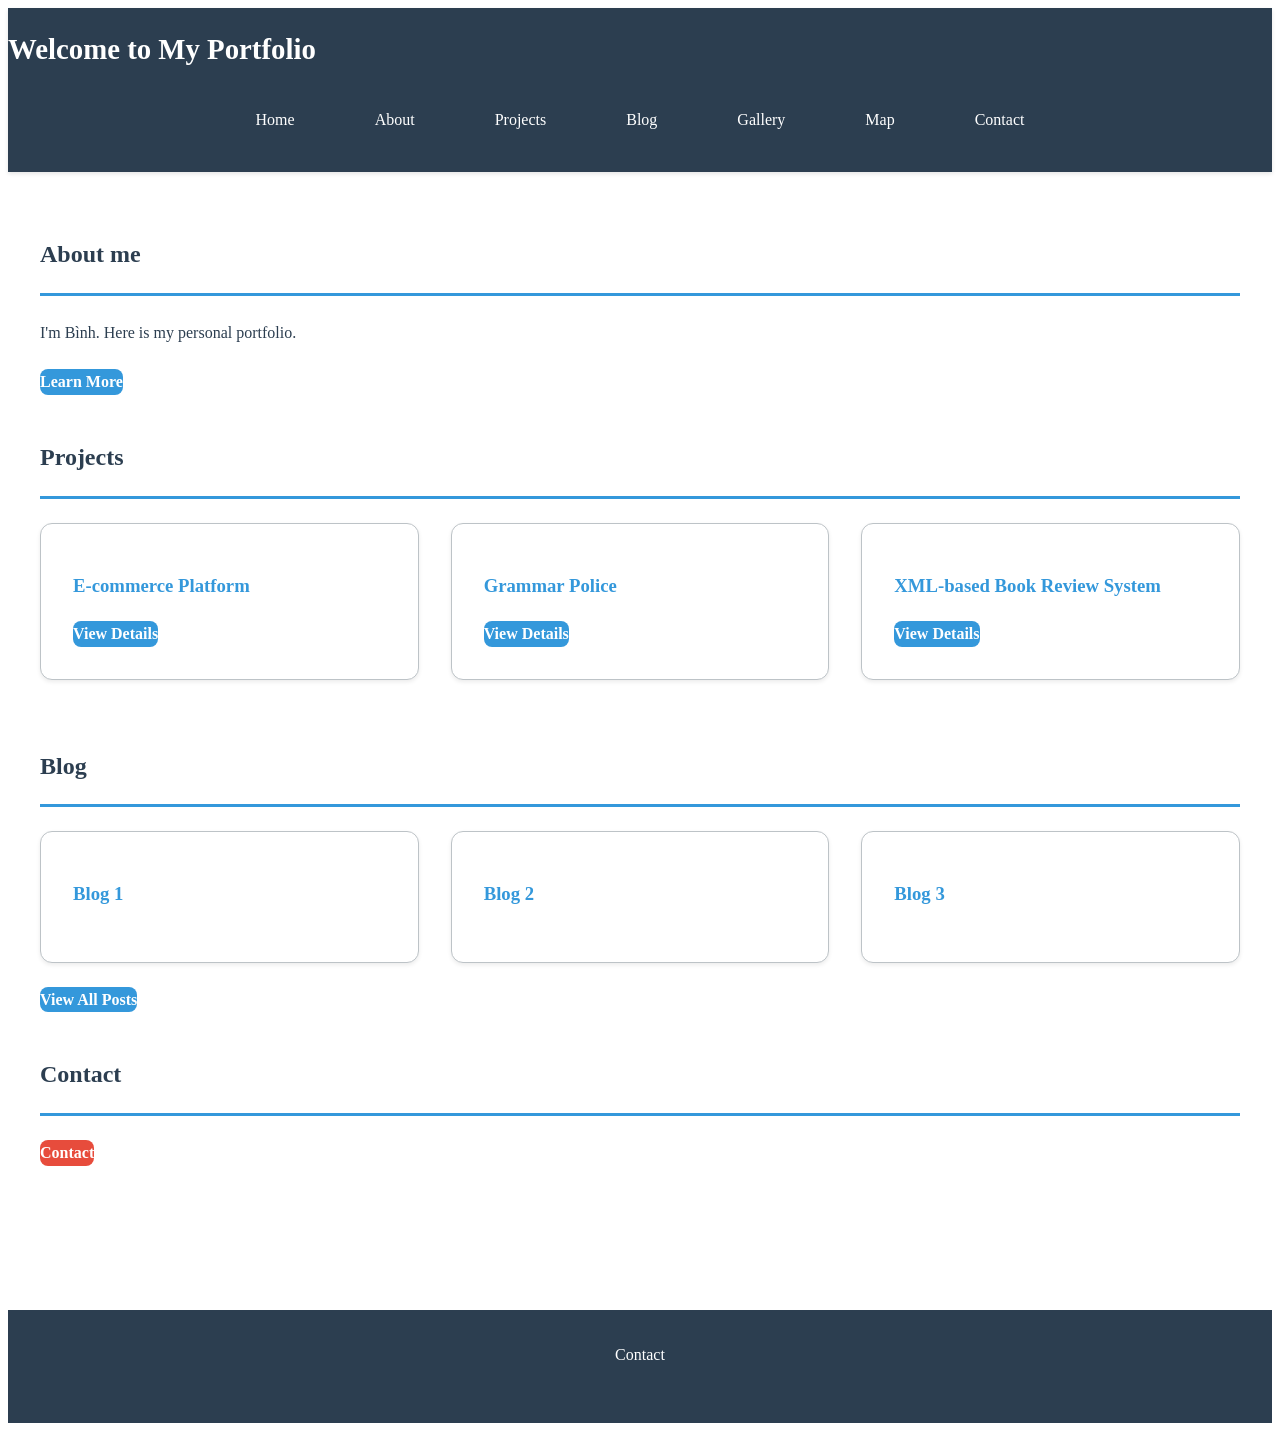
<file: index.html>
<!DOCTYPE html>
<html lang="en">
<head>
    <meta charset="UTF-8">
    <meta name="viewport" content="width=device-width, initial-scale=1.0">
    <meta name="description" content="Portfolio">
    <title>Home | My Portfolio</title>
    <link rel="icon" type="image/x-icon" href="IU icon.png">
    <link rel="stylesheet" href="style.css">
</head>
<body>
    <header>
        <h1>Welcome to My Portfolio</h1>
        <nav aria-label="Main Navigation">
            <a href="index.html">Home</a>
            <a href="about.html">About</a>
            <a href="projects.html">Projects</a>
            <a href="blog.html">Blog</a>
            <a href="gallery.html">Gallery</a>
            <a href="map.html">Map</a>
            <a href="contact.html">Contact</a>
        </nav>
    </header>

    <main>
        <section class="hero">
            <h2>About me</h2>
            <p>I'm Bình. Here is my personal portfolio.</p>
            <a href="about.html" class="btn">Learn More</a>
        </section>

        <section>
            <h2>Projects</h2>
            <div class="grid grid-1">
                <article class="card">
                    <h3>E-commerce Platform</h3>
                    <a href="projects.html#proj1" class="btn">View Details</a>
                </article>

                <article class="card">
                    <h3>Grammar Police</h3>
                    <a href="projects.html#proj2" class="btn">View Details</a>
                </article>

                <article class="card">
                    <h3>XML-based Book Review System</h3>
                    <a href="projects.html#proj3" class="btn">View Details</a>
                </article>
            </div>
        </section>

        <section>
            <h2>Blog</h2>
            <div class="grid grid-1">
                <article class="card">
                    <h3><a href="blog.html#post1">Blog 1</a></h3>
                </article>

                <article class="card">
                    <h3><a href="blog.html#post2">Blog 2</a></h3>
                </article>

                <article class="card">
                    <h3><a href="blog.html#post3">Blog 3</a></h3>
                </article>
            </div>
            <a href="blog.html" class="btn">View All Posts</a>
        </section>

        <section>
            <h2>Contact</h2>
            <a href="contact.html" class="btn btn-secondary">Contact</a>
        </section>
    </main>

    <footer>
        <div class="footer-links">
            <a href="contact.html">Contact</a>
        </div>
    </footer>
</body>
</html>
</file>
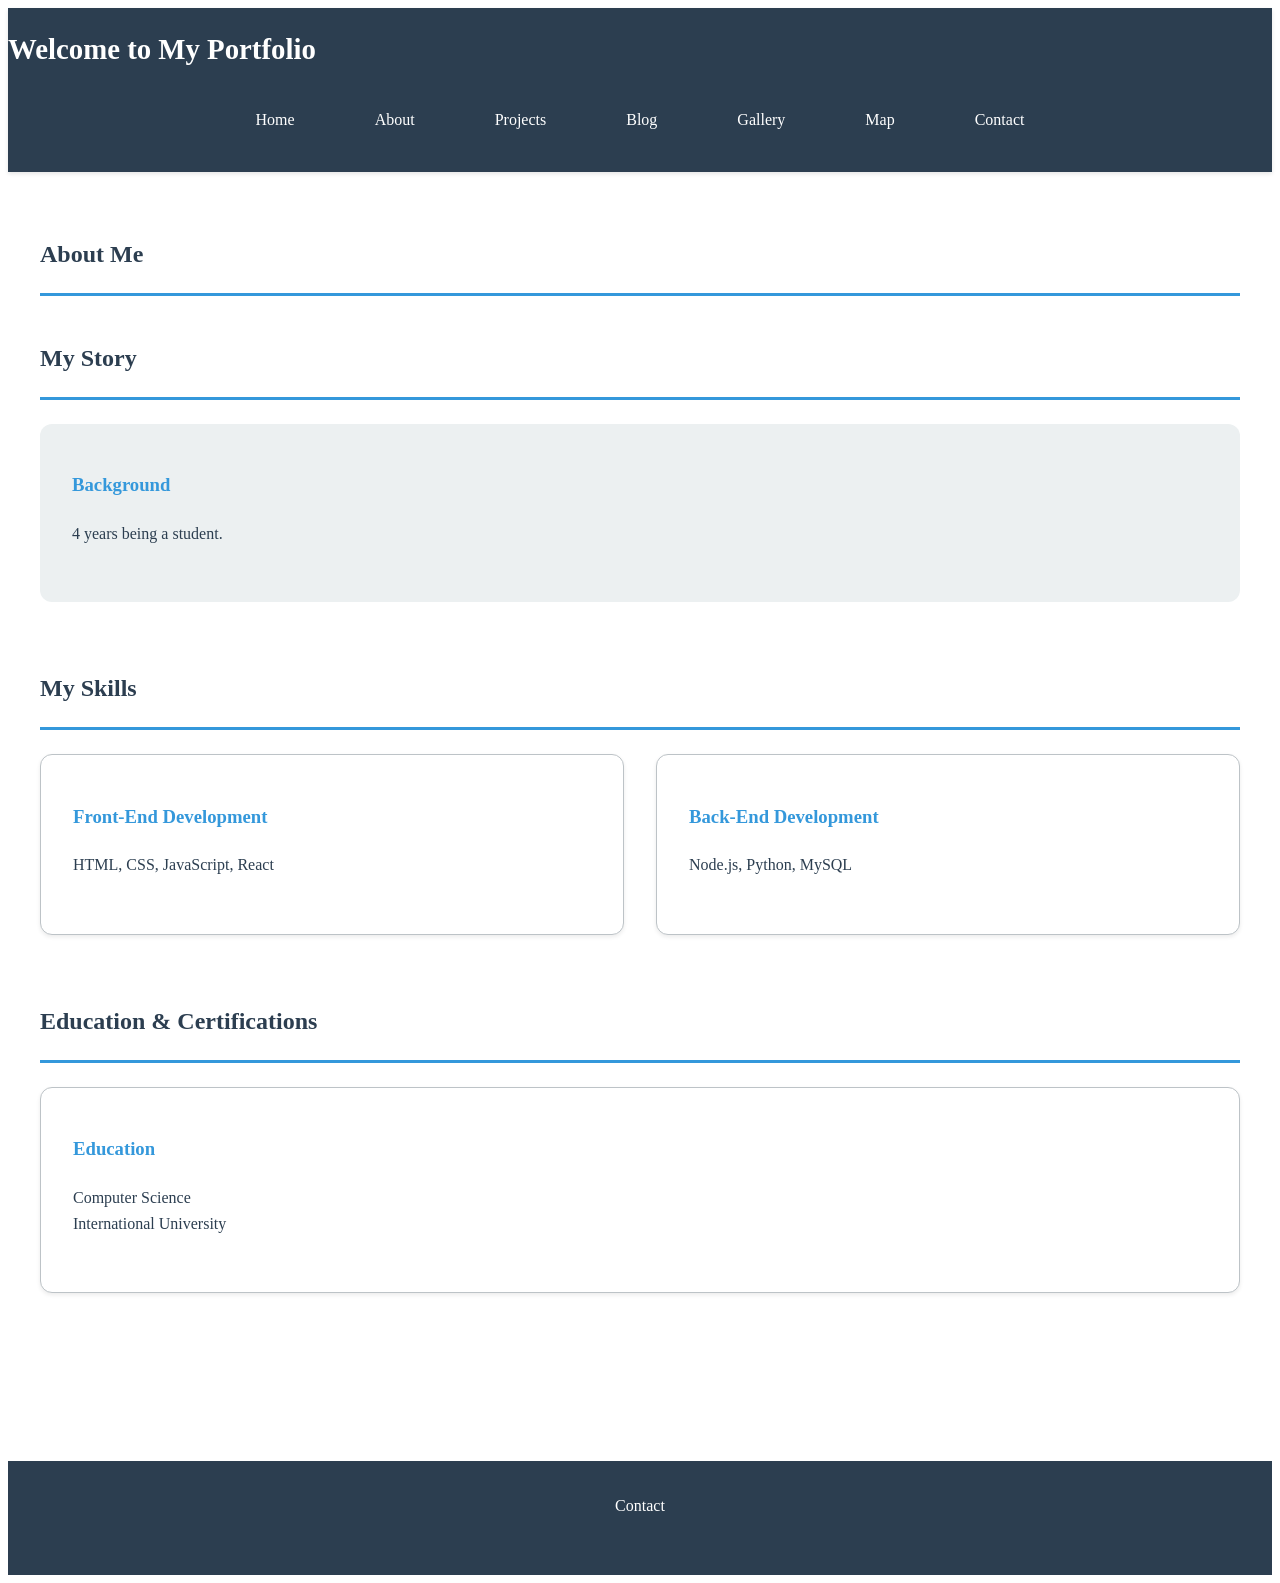
<file: about.html>
<!DOCTYPE html>
<html lang="en">
<head>
    <meta charset="UTF-8">
    <meta name="viewport" content="width=device-width, initial-scale=1.0">
    <meta name="description" content="About me">
    <title>About | My Portfolio</title>
    <link rel="icon" type="image/x-icon" href="IU icon.png">
    <link rel="stylesheet" href="style.css">
</head>
<body>
    <header>
        <h1>Welcome to My Portfolio</h1>
        <nav aria-label="Main Navigation">
            <a href="index.html">Home</a>
            <a href="about.html">About</a>
            <a href="projects.html">Projects</a>
            <a href="blog.html">Blog</a>
            <a href="gallery.html">Gallery</a>
            <a href="map.html">Map</a>
            <a href="contact.html">Contact</a>
        </nav>
    </header>

    <main>
        <section>
            <h2>About Me</h2>
        </section>

        <section>
            <h2>My Story</h2>
            <div class="flex">
                <article style="flex: 1; min-width: 250px;">
                    <h3>Background</h3>
                    <p> 4 years being a student.</p>
                </article>
            </div>
        </section>

        <section>
            <h2>My Skills</h2>
            <div class="grid grid-1">
                <article class="card">
                    <h3>Front-End Development</h3>
                    <p>HTML, CSS, JavaScript, React</p>
                </article>

                <article class="card">
                    <h3>Back-End Development</h3>
                    <p>Node.js, Python, MySQL</p>
                </article>
            </div>
        </section>

        <section>
            <h2>Education & Certifications</h2>
            <div class="grid grid-1">
                <article class="card">
                    <h3>Education</h3>
                    <p>Computer Science<br>
                    International University<p></p>
                </article>
            </div>
        </section>
    </main>

    <footer>
        <div class="footer-links">
            <a href="contact.html">Contact</a>
        </div>
    </footer>
</body>
</html>
</file>
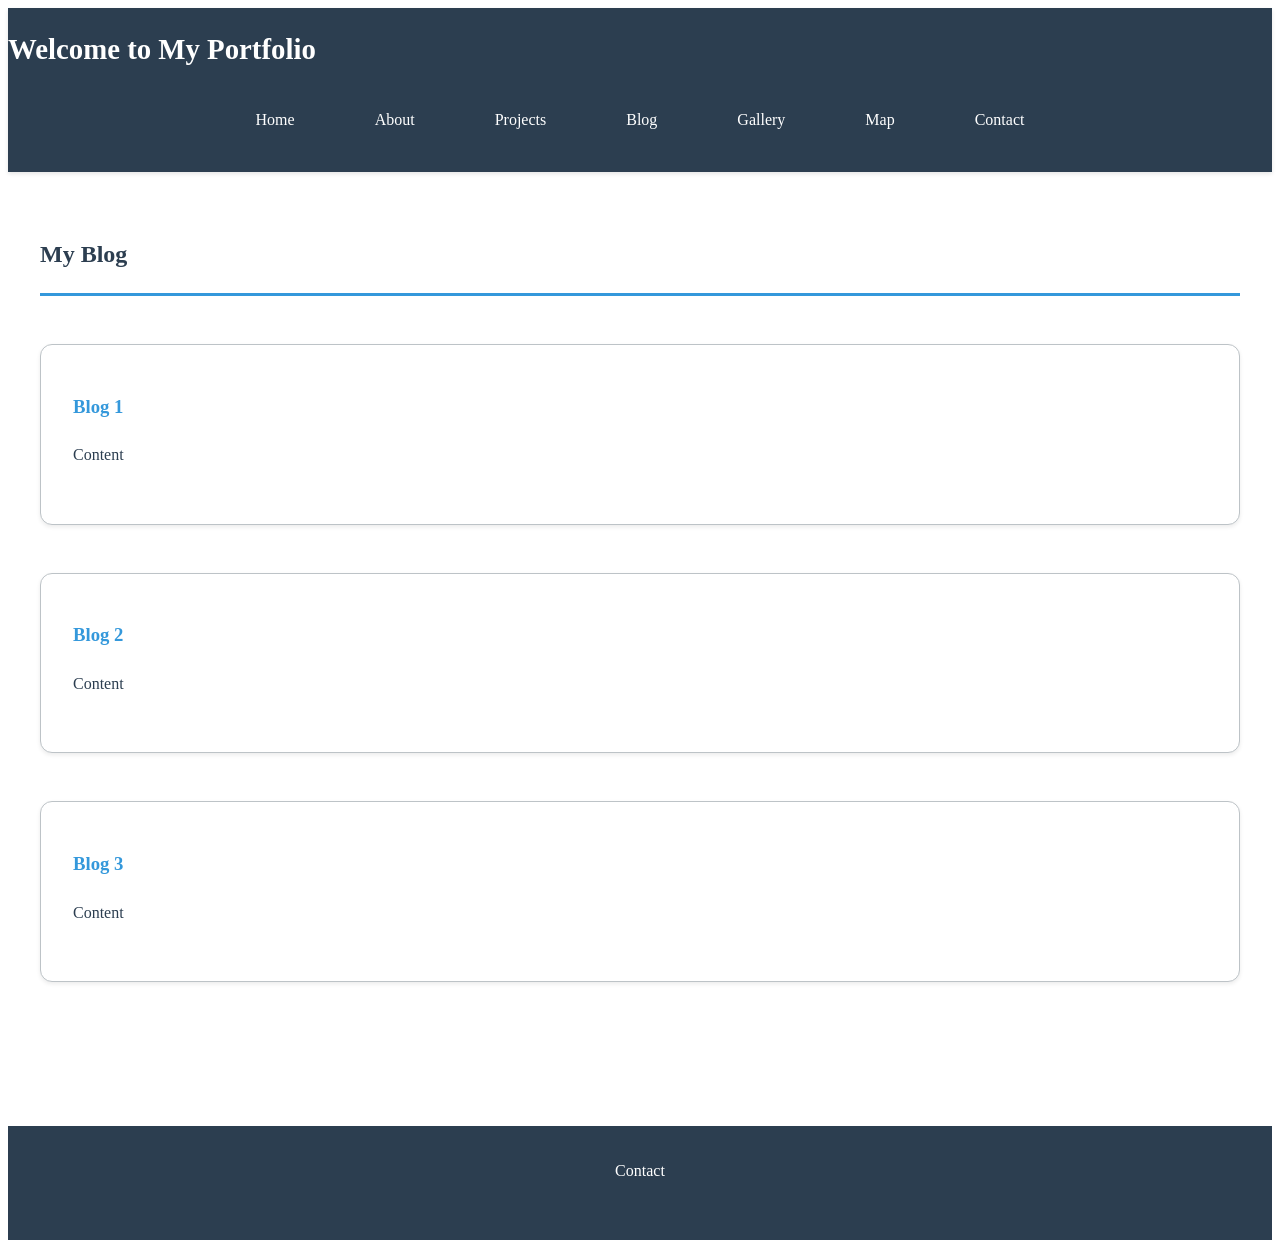
<file: blog.html>
<!DOCTYPE html>
<html lang="en">
<head>
    <meta charset="UTF-8">
    <meta name="viewport" content="width=device-width, initial-scale=1.0">
    <meta name="description" content="Blog">
    <title>Blog | My Portfolio</title>
    <link rel="icon" type="image/x-icon" href="IU icon.png">
    <link rel="stylesheet" href="style.css">
</head>
<body>
    <header>
        <h1>Welcome to My Portfolio</h1>
        <nav aria-label="Main Navigation">
            <a href="index.html">Home</a>
            <a href="about.html">About</a>
            <a href="projects.html">Projects</a>
            <a href="blog.html">Blog</a>
            <a href="gallery.html">Gallery</a>
            <a href="map.html">Map</a>
            <a href="contact.html">Contact</a>
        </nav>
    </header>

    <main>
        <section>
            <h2>My Blog</h2>
        </section>

        <section id="post1">
            <article class="card">
                <h3>Blog 1</h3>
                <p>Content</p>
            </article>
        </section>

        <section id="post2">
            <article class="card">
                <h3>Blog 2</h3>
                <p>Content</p>
            </article>
        </section>

        <section id="post3">
            <article class="card">
                <h3>Blog 3</h3>
                <p>Content</p>
            </article>
        </section>
    </main>

    <footer>
        <div class="footer-links">
            <a href="contact.html">Contact</a>
        </div>
    </footer>
</body>
</html>
</file>
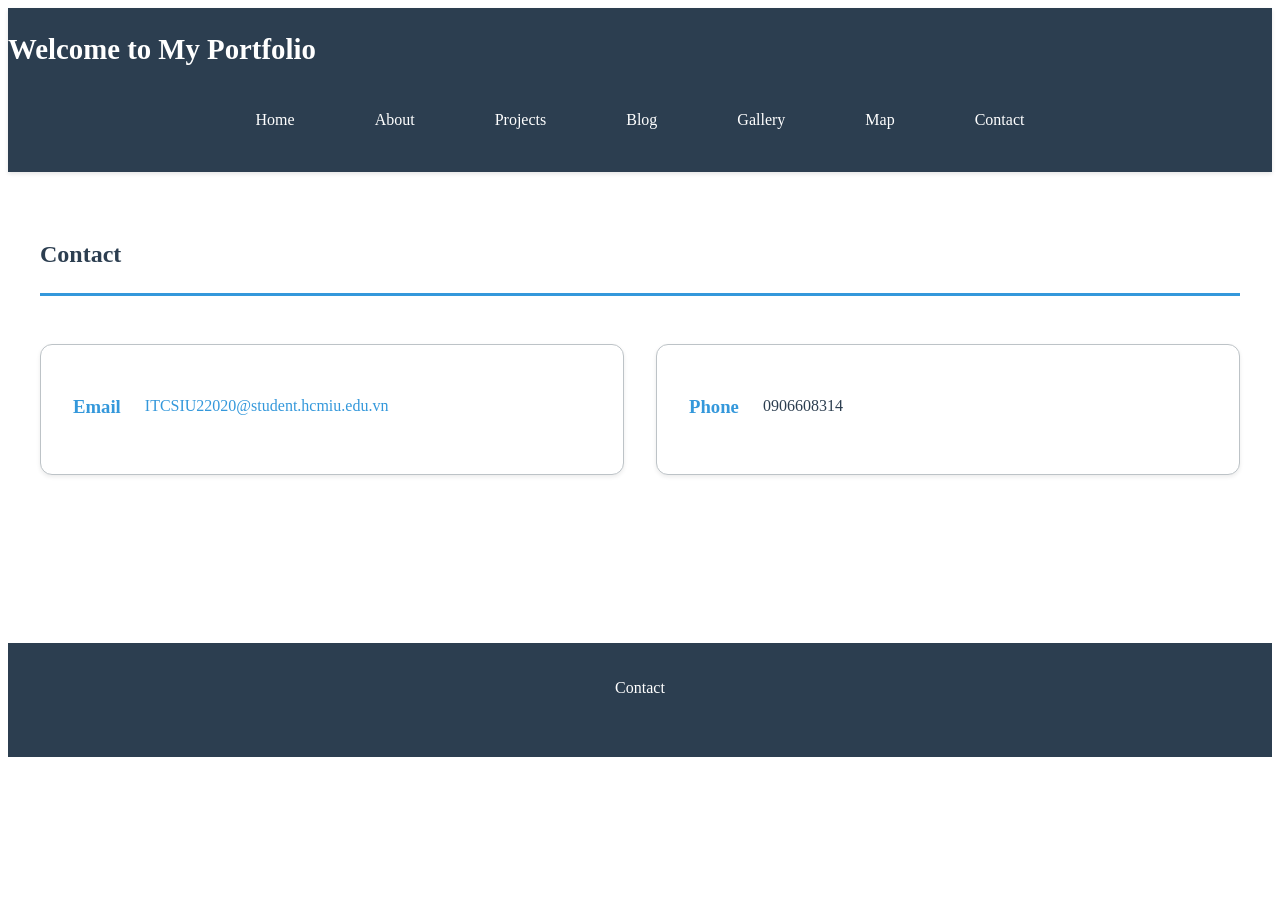
<file: contact.html>
<!DOCTYPE html>
<html lang="en">
<head>
    <meta charset="UTF-8">
    <meta name="viewport" content="width=device-width, initial-scale=1.0">
    <meta name="description" content="Contact">
    <title>Contact | My Portfolio</title>
    <link rel="icon" type="image/x-icon" href="IU icon.png">
    <link rel="stylesheet" href="style.css">
</head>
<body>
    <header>
        <h1>Welcome to My Portfolio</h1>
        <nav aria-label="Main Navigation">
            <a href="index.html">Home</a>
            <a href="about.html">About</a>
            <a href="projects.html">Projects</a>
            <a href="blog.html">Blog</a>
            <a href="gallery.html">Gallery</a>
            <a href="map.html">Map</a>
            <a href="contact.html">Contact</a>
        </nav>
    </header>

    <main>
        <section>
            <h2>Contact</h2>
        </section>

        <section>
            <div class="grid grid-1">
                <article class="card flex">
                    <h3>Email</h3>
                    <p><a href="mailto:ITCSIU22020@student.hcmiu.edu.vn">ITCSIU22020@student.hcmiu.edu.vn</a></p>
                </article>

                <article class="card flex">
                    <h3>Phone</h3>
                    <p>0906608314</p>
                </article>
            </div>
        </section>
    </main>

    <footer>
        <div class="footer-links">
            <a href="contact.html">Contact</a>
        </div>
    </footer>
</body>
</html>
</file>
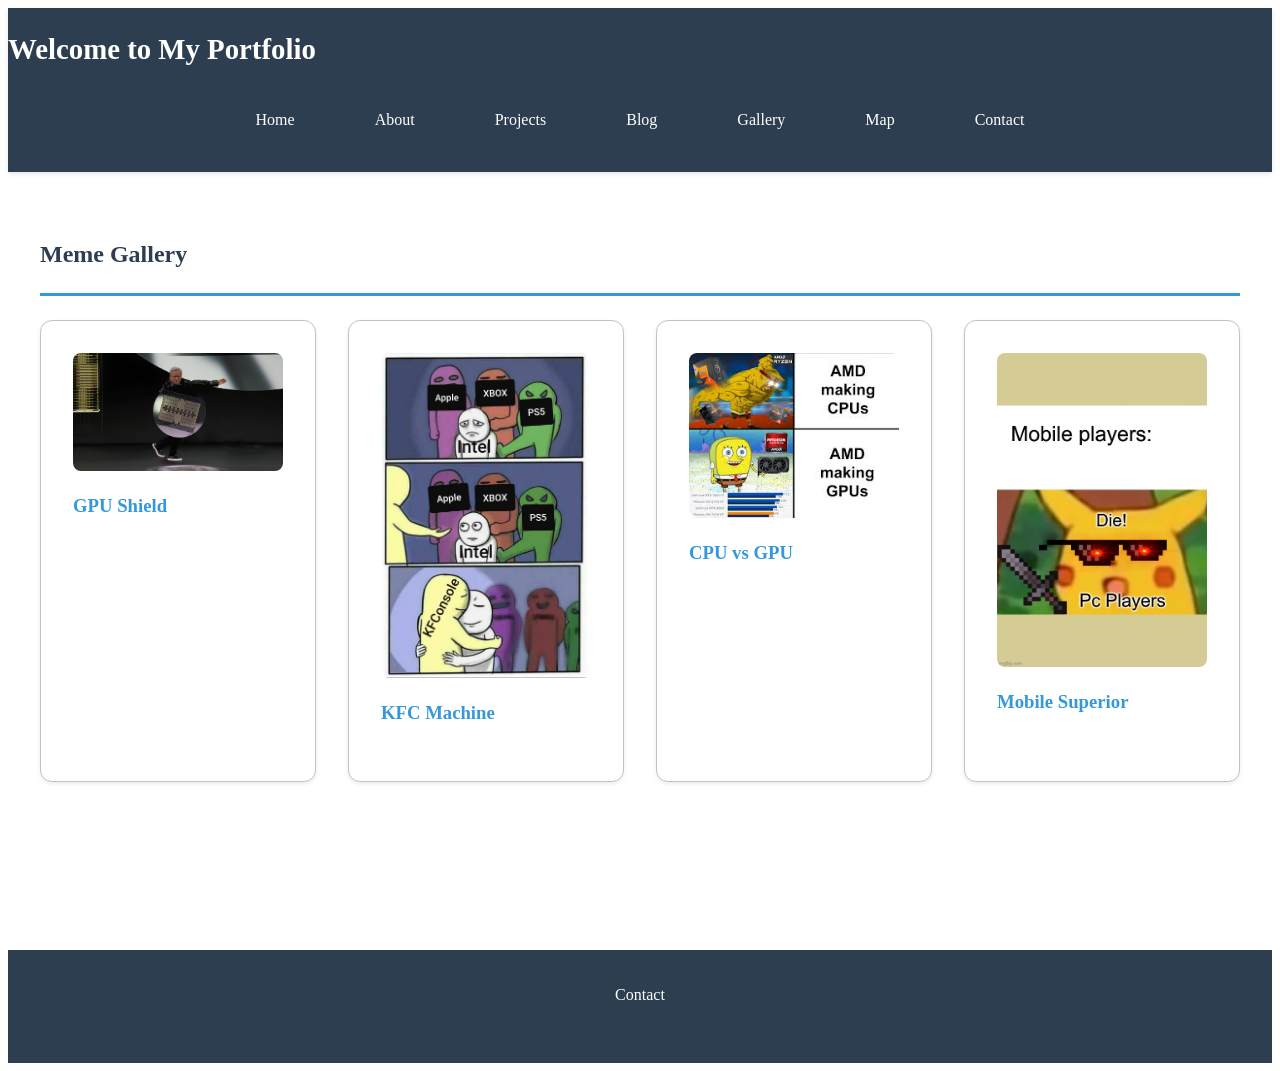
<file: gallery.html>
<!DOCTYPE html>
<html lang="en">
<head>
    <meta charset="UTF-8">
    <meta name="viewport" content="width=device-width, initial-scale=1.0">
    <meta name="description" content="Gallery">
    <title>Gallery | My Portfolio</title>
    <link rel="icon" type="image/x-icon" href="IU icon.png">
    <link rel="stylesheet" href="style.css">
</head>
<body>
    <header>
        <h1>Welcome to My Portfolio</h1>
        <nav aria-label="Main Navigation">
            <a href="index.html">Home</a>
            <a href="about.html">About</a>
            <a href="projects.html">Projects</a>
            <a href="blog.html">Blog</a>
            <a href="gallery.html">Gallery</a>
            <a href="map.html">Map</a>
            <a href="contact.html">Contact</a>
        </nav>
    </header>

    <main>
        <section>
            <h2>Meme Gallery</h2>
            <div class="grid grid-1" id="gallery">
                <article class="card gallery-item">
                    <img src="CaptainJensen.png" alt="meme1">
                    <h3>GPU Shield</h3>
                </article>

                <article class="card gallery-item">
                    <img src="Intel.jpg" alt="meme2">
                    <h3>KFC Machine</h3>
                </article>

                <article class="card gallery-item">
                    <img src="AMD.jpg" alt="meme3">
                    <h3>CPU vs GPU</h3>
                </article>

                <article class="card gallery-item">
                    <img src="Pikamobile.jpg" alt="meme4">
                    <h3>Mobile Superior</h3>
                </article>
            </div>
        </section>
    </main>

    <footer>
        <div class="footer-links">
            <a href="contact.html">Contact</a>
        </div>
    </footer>
</body>
</html>
</file>
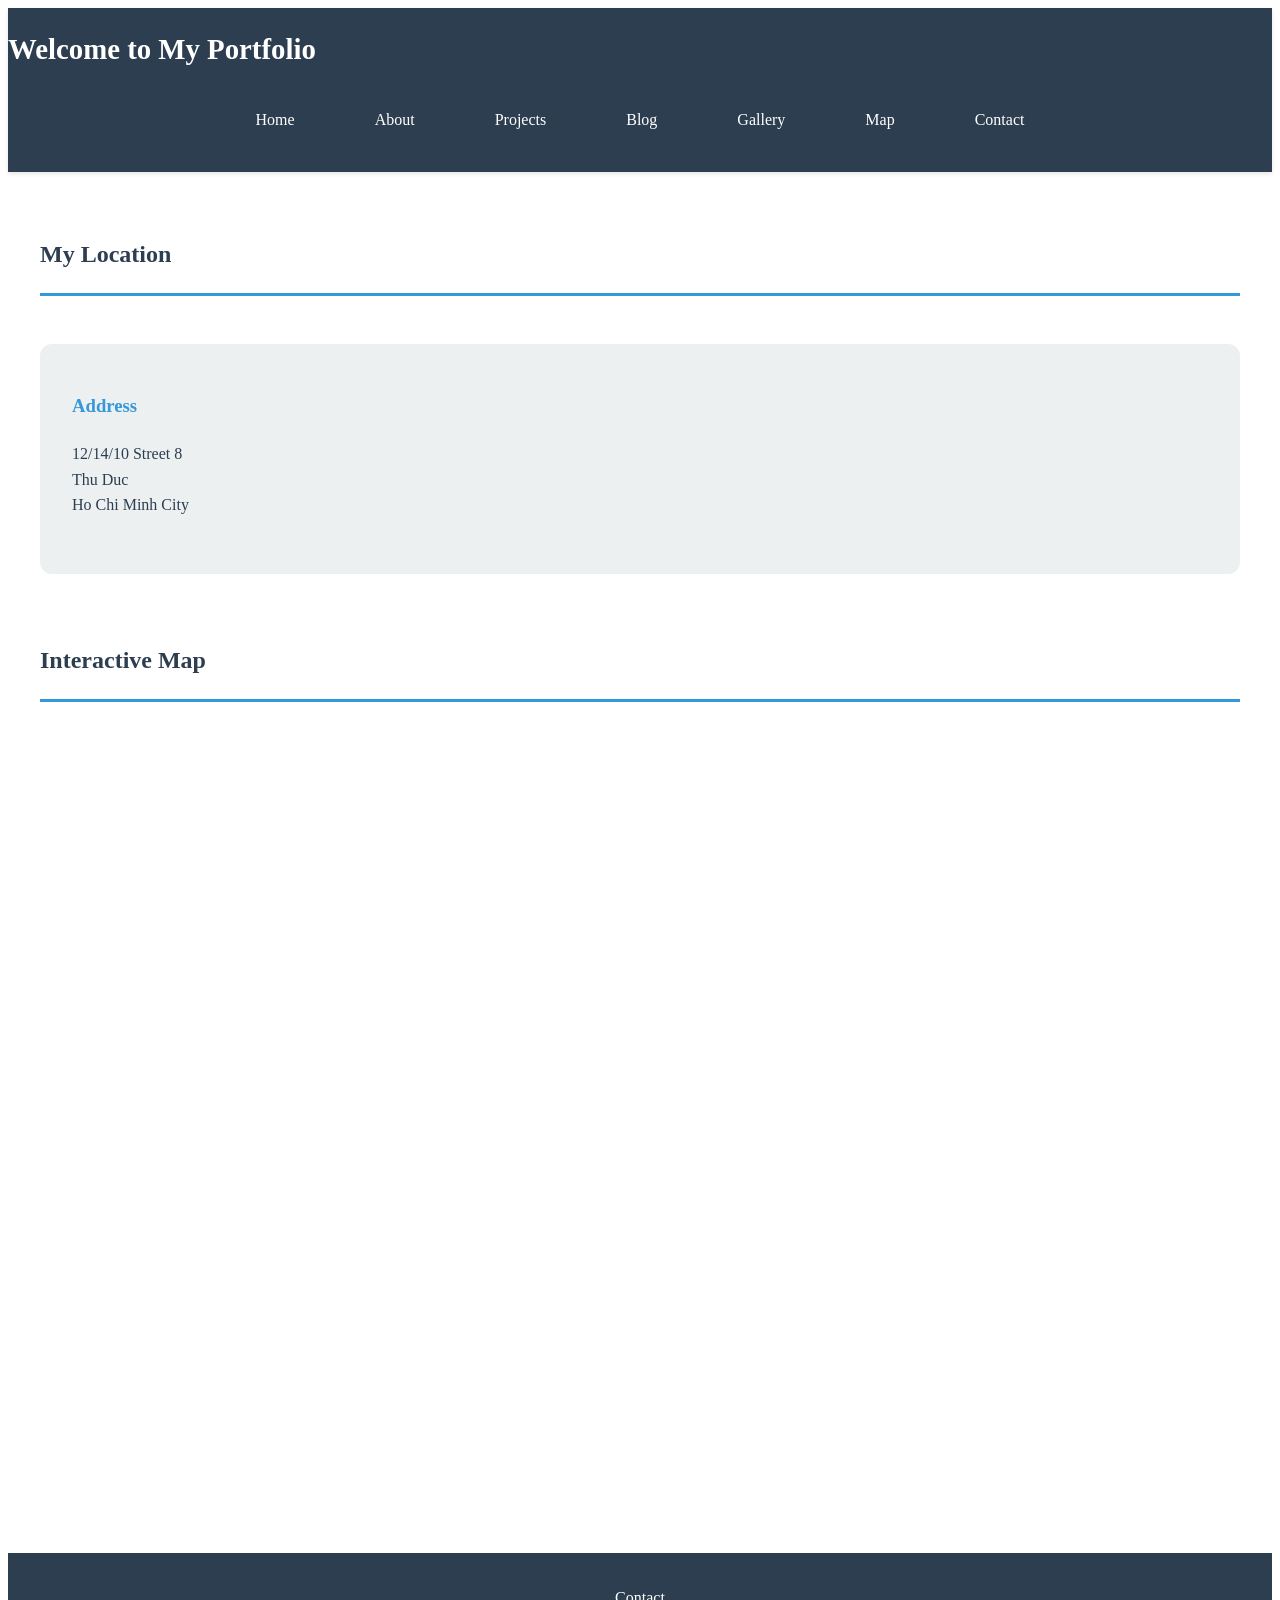
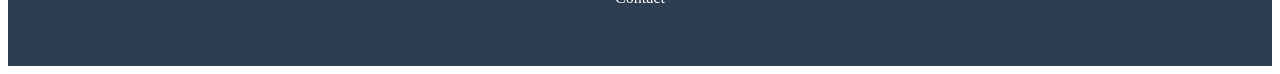
<file: map.html>
<!DOCTYPE html>
<html lang="en">
<head>
    <meta charset="UTF-8">
    <meta name="viewport" content="width=device-width, initial-scale=1.0">
    <meta name="description" content="Location">
    <title>Location | My Portfolio</title>
    <link rel="icon" type="image/x-icon" href="IU icon.png">
    <link rel="stylesheet" href="style.css">
</head>
<body>
    <header>
        <h1>Welcome to My Portfolio</h1>
        <nav aria-label="Main Navigation">
            <a href="index.html">Home</a>
            <a href="about.html">About</a>
            <a href="projects.html">Projects</a>
            <a href="blog.html">Blog</a>
            <a href="gallery.html">Gallery</a>
            <a href="map.html">Map</a>
            <a href="contact.html">Contact</a>
        </nav>
    </header>

    <main>
        <section>
            <h2>My Location</h2>
        </section>

        <section>
            <div class="grid grid-1" style="gap: 40px;">
                <article>
                    <h3>Address</h3>
                    12/14/10 Street 8<br>
                    Thu Duc<br>
                    Ho Chi Minh City</p>
                    </ul>
                </article>
            </div>
        </section>

        <section>
            <h2>Interactive Map</h2>
            <div class="iframe-container">
                <iframe src="https://www.google.com/maps/embed?pb=!1m17!1m12!1m3!1d3918.472281315081!2d106.72345307385281!3d10.851638257804312!2m3!1f0!2f0!3f0!3m2!1i1024!2i768!4f13.1!3m2!1m1!2zMTDCsDUxJzA1LjkiTiAxMDbCsDQzJzMzLjciRQ!5e0!3m2!1svi!2s!4v1772242034919!5m2!1svi!2s" width="600" height="450" style="border:0;" allowfullscreen="" loading="lazy" referrerpolicy="no-referrer-when-downgrade"></iframe>
            </div>
        </section>
    </main>

    <footer>
        <div class="footer-links">
            <a href="contact.html">Contact</a>
        </div>
    </footer>
</body>
</html>
</file>
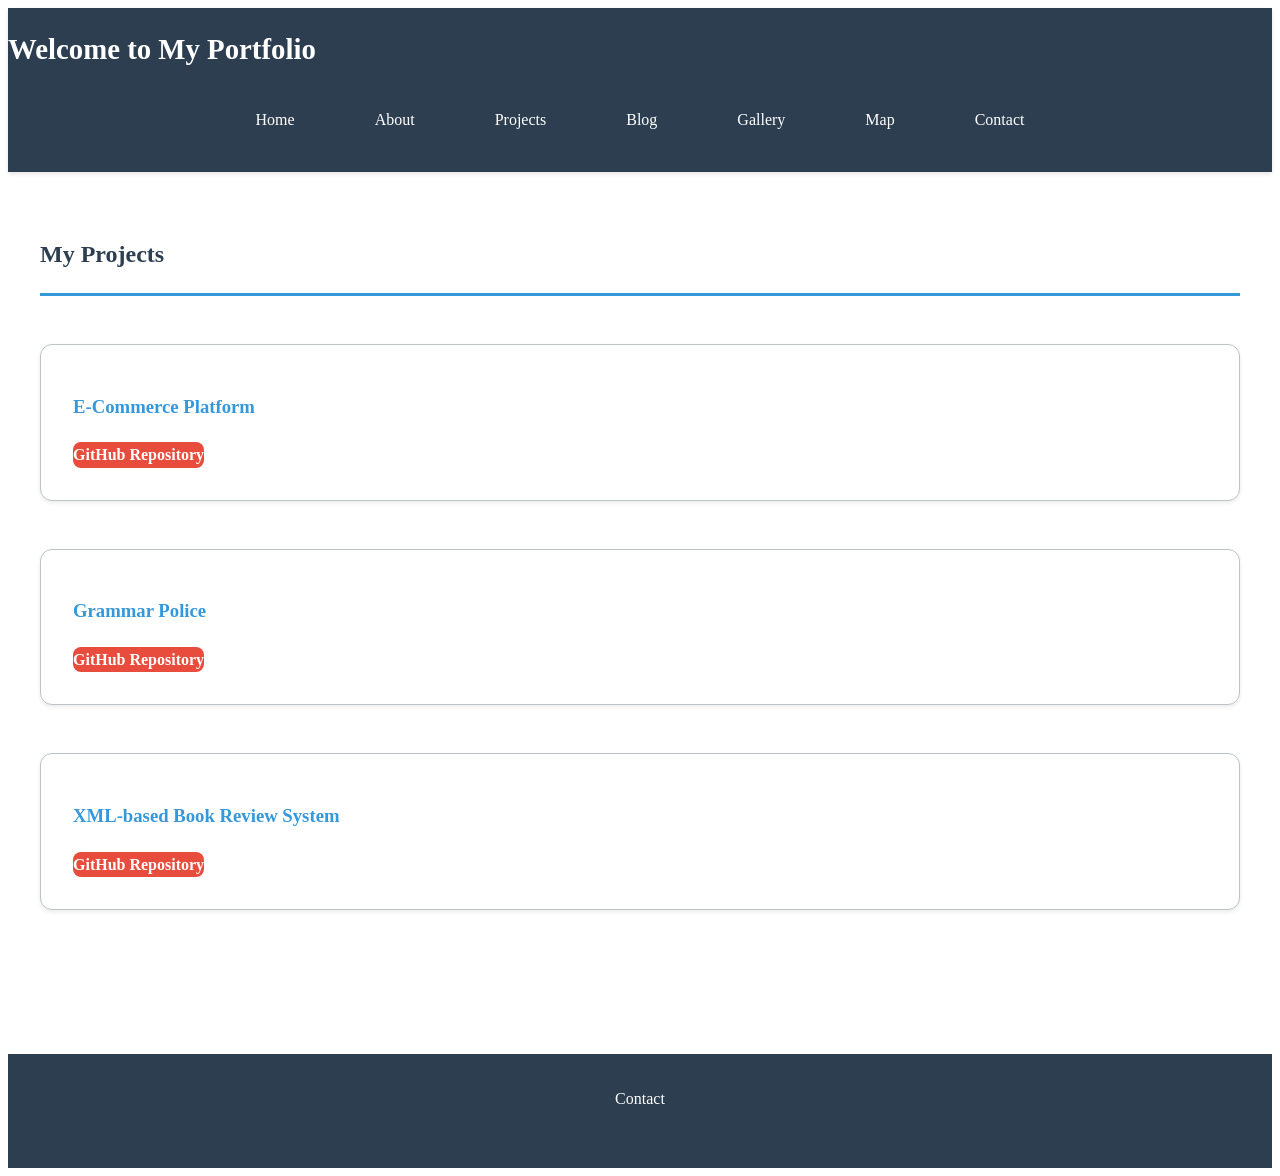
<file: projects.html>
<!DOCTYPE html>
<html lang="en">
<head>
    <meta charset="UTF-8">
    <meta name="viewport" content="width=device-width, initial-scale=1.0">
    <meta name="description" content="My Projects">
    <title>Projects | My Portfolio</title>
    <link rel="icon" type="image/x-icon" href="IU icon.png">
    <link rel="stylesheet" href="style.css">
</head>
<body>
    <header>
        <h1>Welcome to My Portfolio</h1>
        <nav aria-label="Main Navigation">
            <a href="index.html">Home</a>
            <a href="about.html">About</a>
            <a href="projects.html">Projects</a>
            <a href="blog.html">Blog</a>
            <a href="gallery.html">Gallery</a>
            <a href="map.html">Map</a>
            <a href="contact.html">Contact</a>
        </nav>
    </header>

    <main>
        <section>
            <h2>My Projects</h2>
        </section>

        <section id="proj1">
            <article class="card">
                <h3>E-Commerce Platform</h3>
                <a href="https://github.com/SkibidiSigmaEdgeGyatGoonOhio/test_version1" target="_blank" class="btn btn-secondary">GitHub Repository</a>
            </article>
        </section>

        <section id="proj2">
            <article class="card">
                <h3>Grammar Police</h3>
                <a href="https://github.com/Theanh0410/PPL_Grammar_Police" target="_blank" class="btn btn-secondary">GitHub Repository</a>
            </article>
        </section>

        <section id="proj3">
            <article class="card">
                <h3>XML-based Book Review System</h3>
                <a href="https://github.com/SkibidiSigmaEdgeGyatGoonOhio/XML" target="_blank" class="btn btn-secondary">GitHub Repository</a>
            </article>
        </section>
    </main>

    <footer>
        <div class="footer-links">
            <a href="contact.html">Contact</a>
        </div>
    </footer>
</body>
</html>
</file>
<file: style.css>
:root {
  --primary-color: #2c3e50;
  --secondary-color: #3498db;
  --accent-color: #e74c3c;
  
  --light-bg: #ecf0f1;
  --dark-bg: #2c3e50;
  --text-dark: #2c3e50;
  --text-light: #7f8c8d;
  --border-color: #bdc3c7;
  --white: #ffffff;
  
  --font-family: Times New Roman, serif;
  --font-size-base: 16px;
  --font-size-large: 18px;
  
  --border-radius: 8px;
  --border-radius-lg: 12px;
}

body {
  font-family: var(--font-family);
  font-size: var(--font-size-base);
  line-height: 1.6;
  color: var(--text-dark);
  background-color: var(--white);
}

h1, h2, h3, h4, h5, h6 {
  line-height: 1.2;
  margin-bottom: 1.5rem;
  font-weight: 600;
}

p {
  margin-bottom: 1.5rem;
  color: var(--text-dark);
}

a {
  color: var(--secondary-color);
  text-decoration: none;
}

a:hover {
  color: var(--accent-color);
  text-decoration: underline;
  outline: 2px solid var(--secondary-color);
  outline-offset: 2px;
}

img {
  max-width: 100%;
  height: auto;
  display: block;
}

header {
  background-color: var(--primary-color);
  color: var(--white);
  padding: 1.5rem 0;
  box-shadow: 0 2px 4px rgba(0, 0, 0, 0.1);
}

header h1 {
  margin: 0;
  font-size: 1.8rem;
}

nav {
  display: flex;
  justify-content: center;
  gap: 2rem;
  margin-top: 1.5rem;
}

nav a {
  color: var(--white);
  padding: 1rem 1.5rem;
  border-radius: var(--border-radius);
  font-weight: 500;
}

nav a:hover{
  background-color: var(--secondary-color);
  color: var(--white);
  text-decoration: none;
  outline: 2px solid var(--white);
  outline-offset: 2px;
}

nav a.active {
  background-color: var(--accent-color);
  color: var(--white);
}

main {
  max-width: 1200px;
  margin: 0 auto;
  padding: 3rem 1.5rem;
}

section {
  margin-bottom: 3rem;
}

section > h2 {
  border-bottom: 3px solid var(--secondary-color);
  padding-bottom: 1.5rem;
}

article {
  background-color: var(--light-bg);
  padding: 2rem;
  border-radius: var(--border-radius-lg);
  margin-bottom: 1.5rem;
}

article:hover {
  box-shadow: 0 4px 8px rgba(0, 0, 0, 0.15);
  transform: translateY(-2px);
}

article h3 {
  color: var(--secondary-color);
}

form {
  background-color: var(--light-bg);
  padding: 2rem;
  border-radius: var(--border-radius-lg);
  max-width: 600px;
  margin: 2rem auto;
}

fieldset {
  border: 2px solid var(--border-color);
  border-radius: var(--border-radius);
  padding: 1.5rem;
  margin-bottom: 2rem;
}

legend {
  padding: 0 1rem;
  font-weight: 600;
  color: var(--secondary-color);
}

label {
  display: block;
  margin-bottom: 1rem;
  font-weight: 500;
  color: var(--text-dark);
}

.form-group-inline {
  display: flex;
  gap: 1.5rem;
  margin-bottom: 1.5rem;
  flex-wrap: wrap;
}

.form-group-inline label {
  display: flex;
  align-items: center;
  margin-bottom: 0;
}

.grid {
  display: grid;
  gap: 2rem;
}

.grid-1 {
  grid-template-columns: repeat(auto-fit, minmax(250px, 1fr));
}

.flex {
  display: flex;
  gap: 1.5rem;
  flex-wrap: wrap;
}

.card {
  background-color: var(--white);
  border: 1px solid var(--border-color);
  border-radius: var(--border-radius-lg);
  padding: 2rem;
  box-shadow: 0 2px 4px rgba(0, 0, 0, 0.08);
}

.card:hover {
  box-shadow: 0 4px 12px rgba(0, 0, 0, 0.15);
  transform: translateY(-4px);
}

.card img {
  width: 100%;
  border-radius: var(--border-radius);
  margin-bottom: 1.5rem;
}

.btn {
  display: inline-block;
  padding: var(--spacing-foo) 2rem;
  background-color: var(--secondary-color);
  color: var(--white);
  border: none;
  border-radius: var(--border-radius);
  font-weight: 600;
  cursor: pointer;
  text-decoration: none;
}

.btn:hover{
  background-color: var(--accent-color);
  text-decoration: none;
}

.btn-secondary {
  background-color: var(--accent-color);
}

.btn-secondary:hover {
  background-color: var(--primary-color);
}

footer {
  background-color: var(--primary-color);
  color: var(--white);
  text-align: center;
  padding: 2rem 1.5rem;
  margin-top: 3rem;
}

footer a {
  color: var(--secondary-color);
}

footer a:hover {
  color: var(--white);
}

.footer-links {
  display: flex;
  justify-content: center;
  gap: 2rem;
  margin-bottom: 1.5rem;
  flex-wrap: wrap;
}

.footer-links a {
  color: var(--white);
}

.iframe-container {
  position: relative;
  width: 100%;
  padding-bottom: 56.25%;
  height: 0;
  overflow: hidden;
  border-radius: var(--border-radius-lg);
  margin: 2rem 0;
}

.iframe-container iframe {
  position: absolute;
  top: 0;
  left: 0;
  width: 100%;
  height: 100%;
  border: none;
  border-radius: var(--border-radius-lg);
}
</file>
